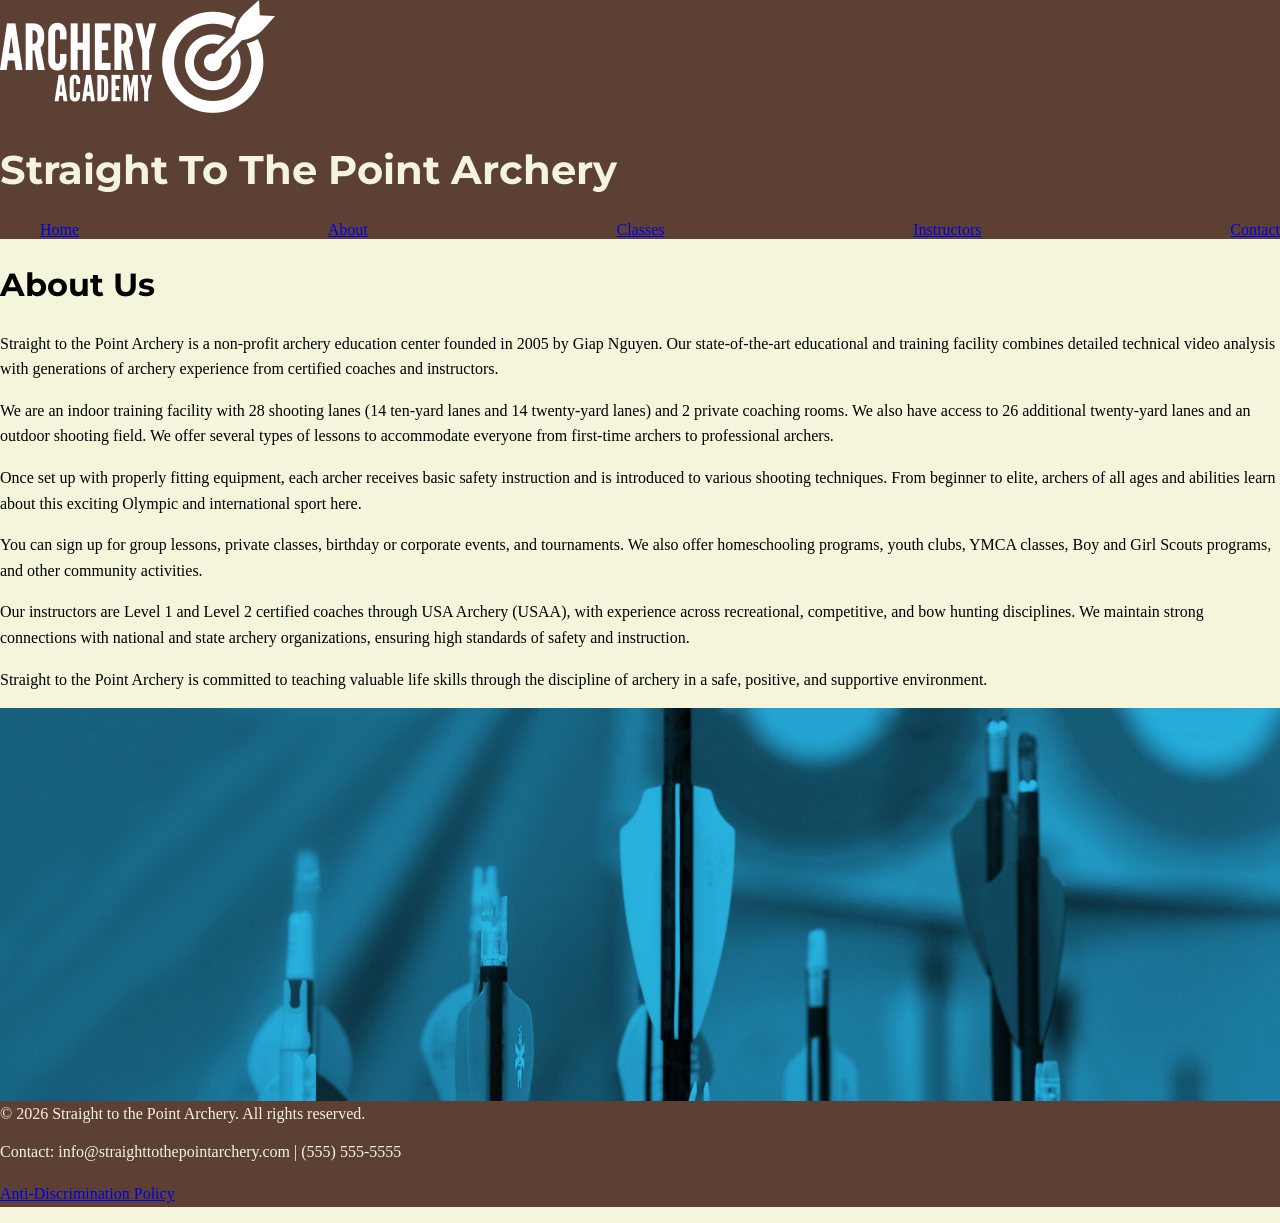
<file: About.html>
<!DOCTYPE html>
<html lang="en">
<head>
    <meta charset="UTF-8">
    <meta name="viewport" content="width=device-width, initial-scale=1.0">
    <title>About | Straight to the Point Archery</title>

    <link rel="stylesheet" href="css/styles.css">


    <link href="https://fonts.googleapis.com/css?family=Montserrat:400,700&display=swap" rel="stylesheet">

<link href="https://fonts.googleapis.com/css?family=Open+Sans:400,700&display=swap" rel="stylesheet">

<link rel="stylesheet" href="https://cdnjs.cloudflare.com/ajax/libs/font-awesome/5.15.3/css/all.min.css">

<a href="#main-content" class="skip-link">Skip to main content</a>

</head>
<body>
    <header>
    <img src="Images/archeryAcademy-logo-white.png" alt="Straight to the Point Archery logo">

    <h1>Straight To The Point Archery</h1>

    <nav>
        <ul>
            <li><a href="index.html">Home</a></li>
            <li><a href="about.html">About</a></li>
            <li><a href="classes.html">Classes</a></li>
            <li><a href="instructors.html">Instructors</a></li>
            <li><a href="contact.html">Contact</a></li>
        </ul>
    </nav>
</header>

    <main class="main content">

    <section>

    <h2>About Us</h2>

    <p>
        Straight to the Point Archery is a non-profit archery education center founded in 2005 by Giap Nguyen.
        Our state-of-the-art educational and training facility combines detailed technical video analysis with
        generations of archery experience from certified coaches and instructors.
    </p>

    <p>
        We are an indoor training facility with 28 shooting lanes (14 ten-yard lanes and 14 twenty-yard lanes)
        and 2 private coaching rooms. We also have access to 26 additional twenty-yard lanes and an outdoor
        shooting field. We offer several types of lessons to accommodate everyone from first-time archers
        to professional archers.
    </p>

    <p>
        Once set up with properly fitting equipment, each archer receives basic safety instruction and is
        introduced to various shooting techniques. From beginner to elite, archers of all ages and abilities
        learn about this exciting Olympic and international sport here.
    </p>

    <p>
        You can sign up for group lessons, private classes, birthday or corporate events, and tournaments.
        We also offer homeschooling programs, youth clubs, YMCA classes, Boy and Girl Scouts programs,
        and other community activities.
    </p>

    <p>
        Our instructors are Level 1 and Level 2 certified coaches through USA Archery (USAA), with experience
        across recreational, competitive, and bow hunting disciplines. We maintain strong connections with
        national and state archery organizations, ensuring high standards of safety and instruction.
    </p>

    <p>
        Straight to the Point Archery is committed to teaching valuable life skills through the discipline of archery
        in a safe, positive, and supportive environment.
    </p>

</section>


        

    </main>


<footer>
    <img src="Images/footerImage.jpg" alt="Arrows sticking in the ground"
    <p>&copy; 2026 Straight to the Point Archery. All rights reserved.</p>

    <p>
        Contact: info@straighttothepointarchery.com | (555) 555-5555
    </p>

    <p>
    <a href="anti-discrimination.html">Anti-Discrimination Policy</a>
</p>
</footer>

</body>
</html>
</file>
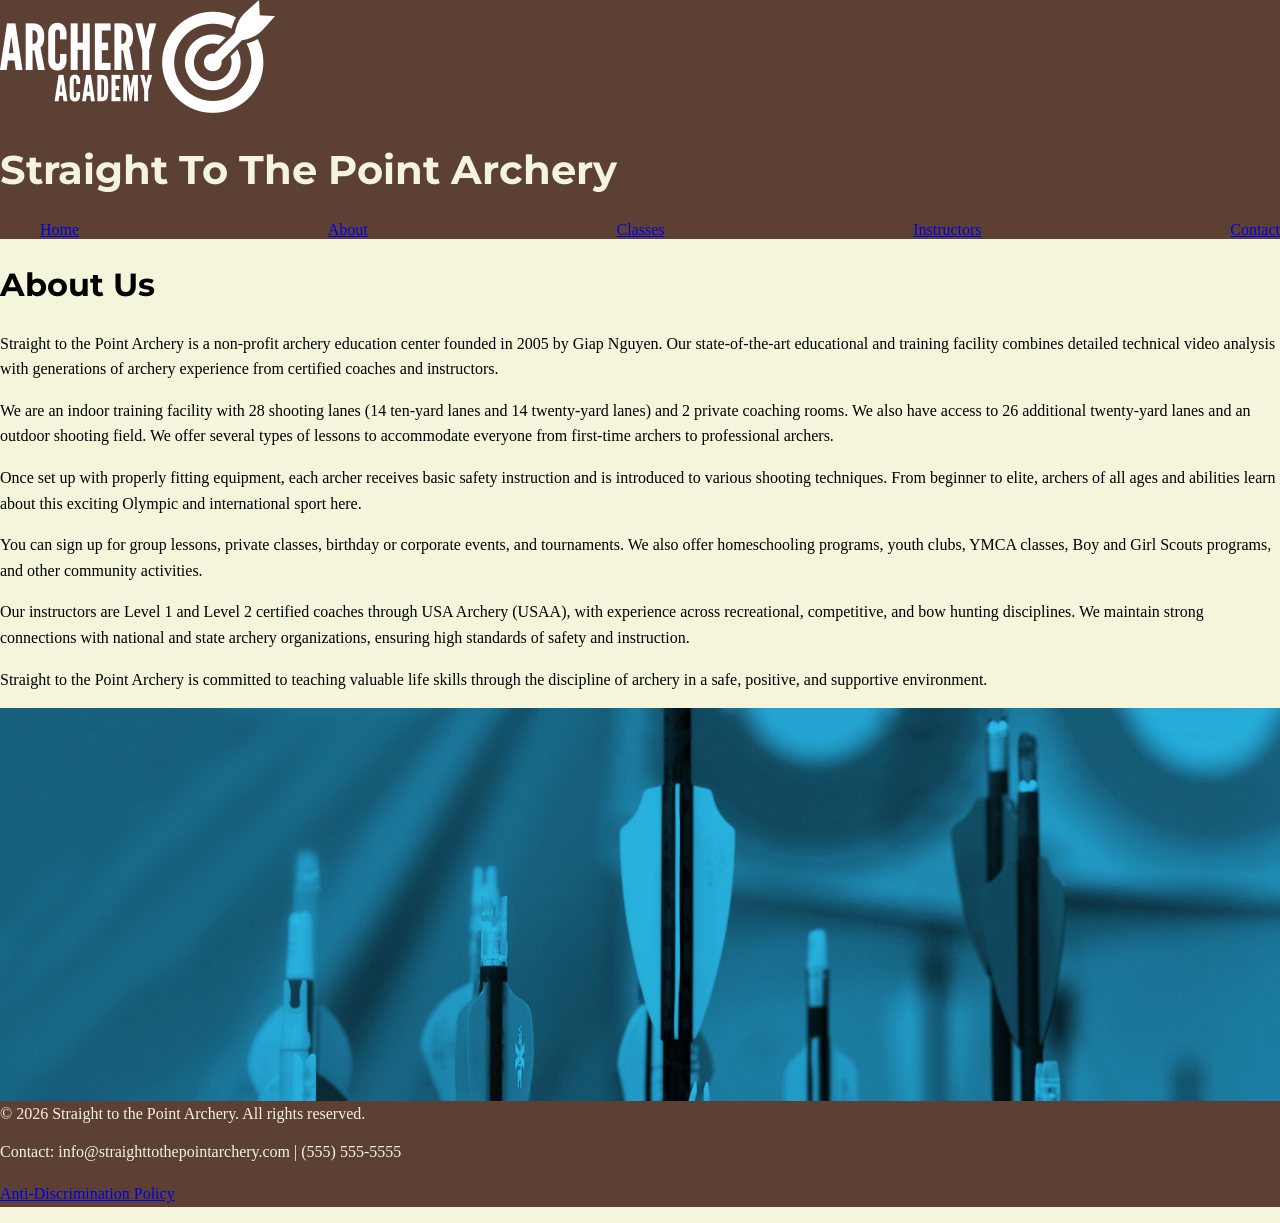
<file: about.html>
<!DOCTYPE html>
<html lang="en">
<head>
    <meta charset="UTF-8">
    <meta name="viewport" content="width=device-width, initial-scale=1.0">
    <title>About | Straight to the Point Archery</title>

    <link rel="stylesheet" href="css/styles.css">


    <link href="https://fonts.googleapis.com/css?family=Montserrat:400,700&display=swap" rel="stylesheet">

<link href="https://fonts.googleapis.com/css?family=Open+Sans:400,700&display=swap" rel="stylesheet">

<link rel="stylesheet" href="https://cdnjs.cloudflare.com/ajax/libs/font-awesome/5.15.3/css/all.min.css">

<a href="#main-content" class="skip-link">Skip to main content</a>

</head>
<body>
    <header>
    <img src="Images/archeryAcademy-logo-white.png" alt="Straight to the Point Archery logo">

    <h1>Straight To The Point Archery</h1>

    <nav>
        <ul>
            <li><a href="index.html">Home</a></li>
            <li><a href="about.html">About</a></li>
            <li><a href="classes.html">Classes</a></li>
            <li><a href="instructors.html">Instructors</a></li>
            <li><a href="contact.html">Contact</a></li>
        </ul>
    </nav>
</header>

    <main class="main content">

    <section>

    <h2>About Us</h2>

    <p>
        Straight to the Point Archery is a non-profit archery education center founded in 2005 by Giap Nguyen.
        Our state-of-the-art educational and training facility combines detailed technical video analysis with
        generations of archery experience from certified coaches and instructors.
    </p>

    <p>
        We are an indoor training facility with 28 shooting lanes (14 ten-yard lanes and 14 twenty-yard lanes)
        and 2 private coaching rooms. We also have access to 26 additional twenty-yard lanes and an outdoor
        shooting field. We offer several types of lessons to accommodate everyone from first-time archers
        to professional archers.
    </p>

    <p>
        Once set up with properly fitting equipment, each archer receives basic safety instruction and is
        introduced to various shooting techniques. From beginner to elite, archers of all ages and abilities
        learn about this exciting Olympic and international sport here.
    </p>

    <p>
        You can sign up for group lessons, private classes, birthday or corporate events, and tournaments.
        We also offer homeschooling programs, youth clubs, YMCA classes, Boy and Girl Scouts programs,
        and other community activities.
    </p>

    <p>
        Our instructors are Level 1 and Level 2 certified coaches through USA Archery (USAA), with experience
        across recreational, competitive, and bow hunting disciplines. We maintain strong connections with
        national and state archery organizations, ensuring high standards of safety and instruction.
    </p>

    <p>
        Straight to the Point Archery is committed to teaching valuable life skills through the discipline of archery
        in a safe, positive, and supportive environment.
    </p>

</section>


        

    </main>


<footer>
    <img src="Images/footerImage.jpg" alt="Arrows sticking in the ground"
    <p>&copy; 2026 Straight to the Point Archery. All rights reserved.</p>

    <p>
        Contact: info@straighttothepointarchery.com | (555) 555-5555
    </p>

    <p>
    <a href="anti-discrimination.html">Anti-Discrimination Policy</a>
</p>
</footer>

</body>
</html>
</file>
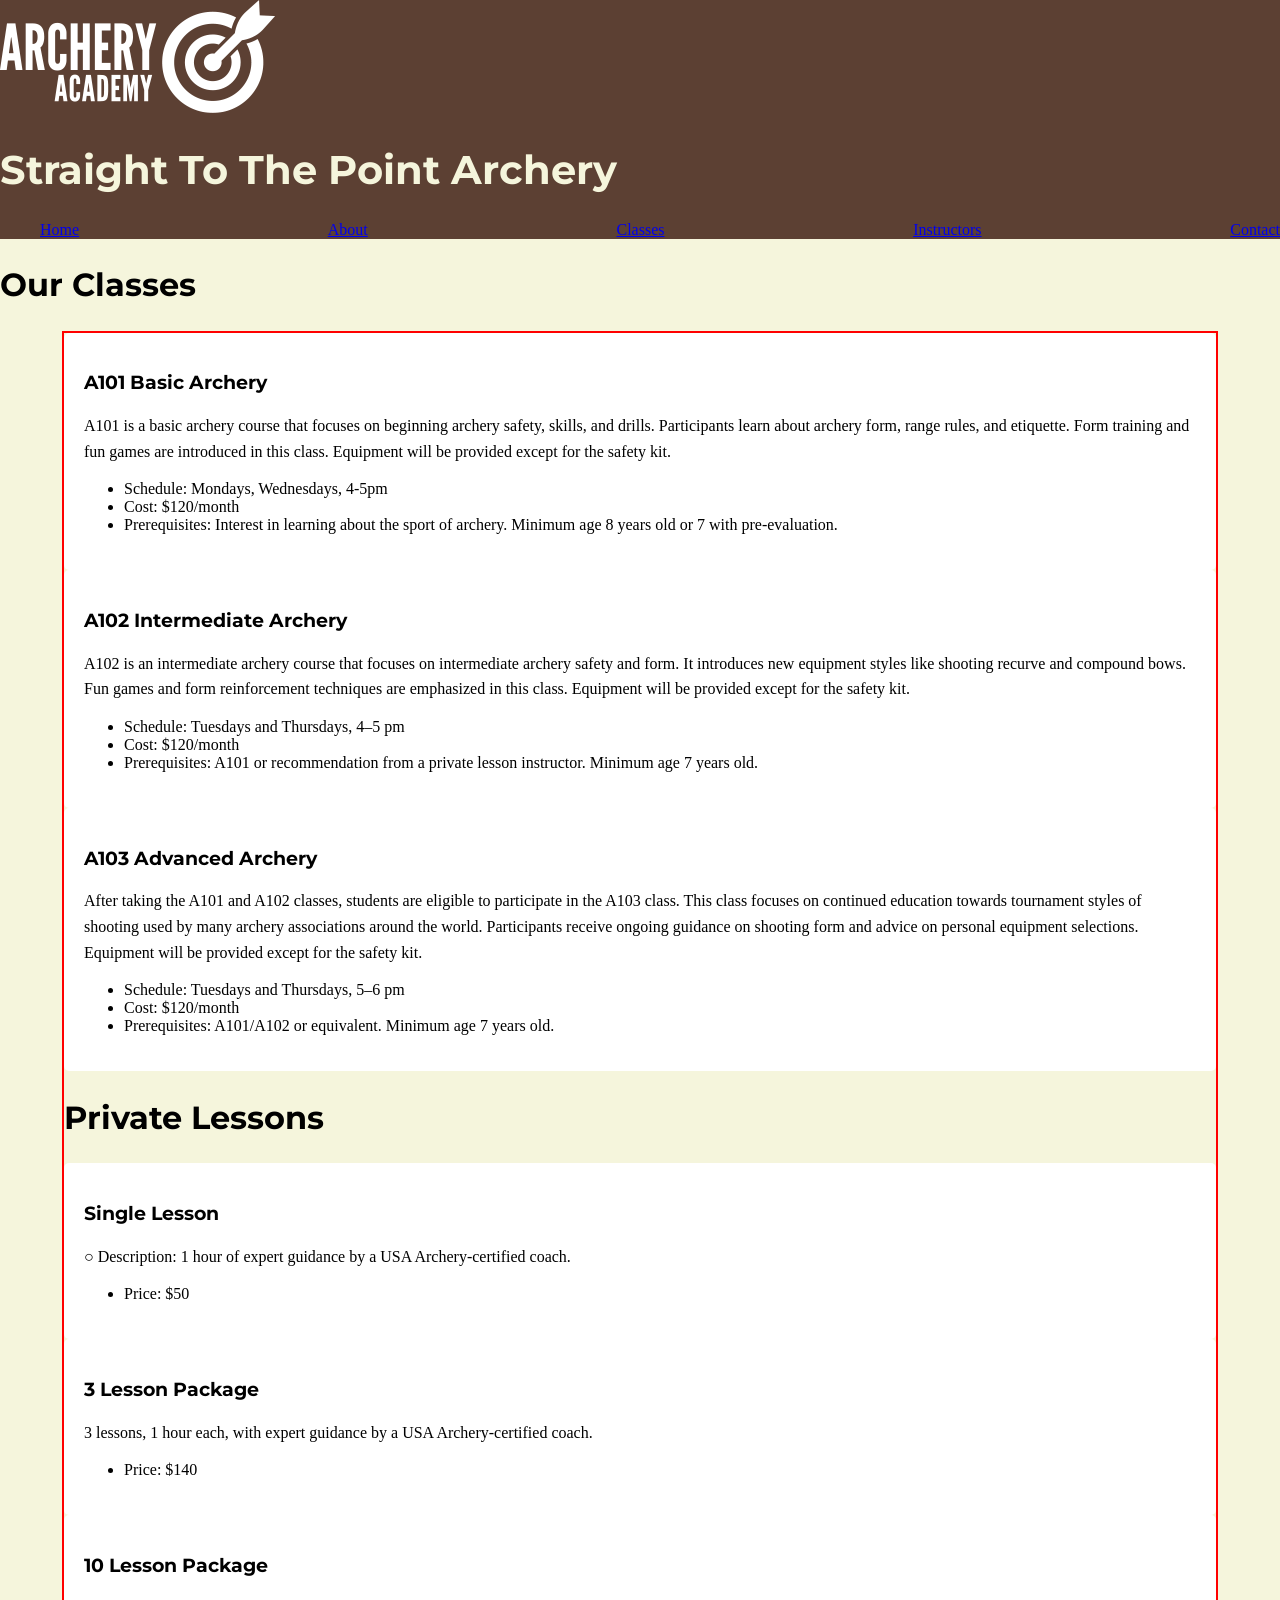
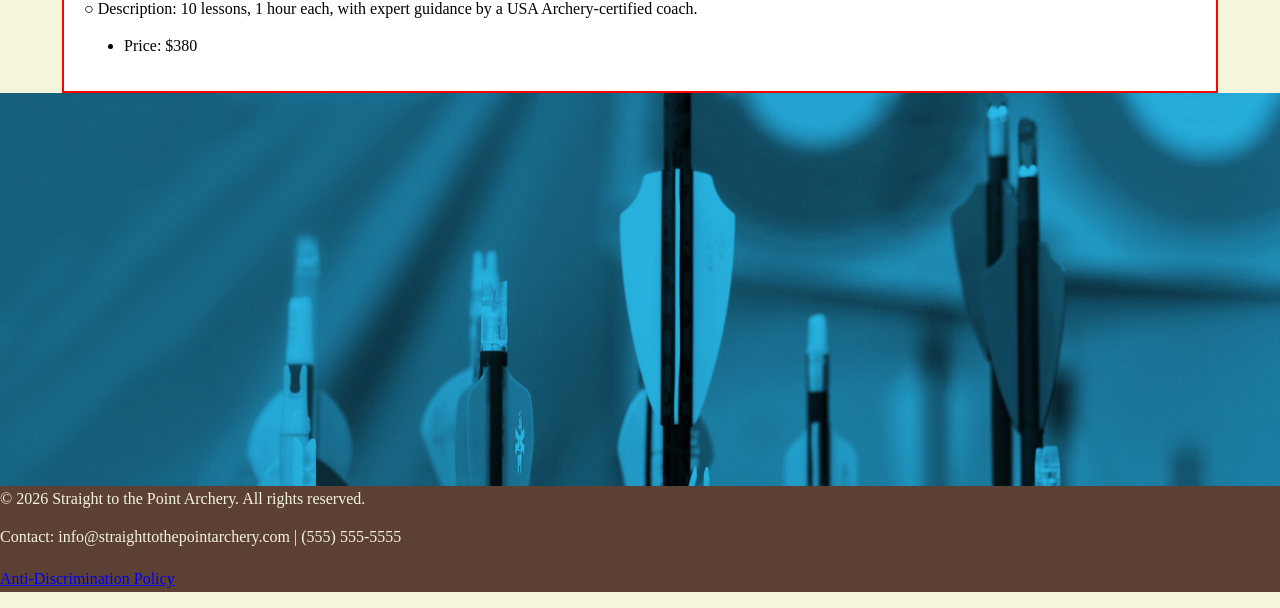
<file: Classes.html>
<!DOCTYPE html>
<html lang="en">
<head>
    <meta charset="UTF-8">
    <meta name="viewport" content="width=device-width, initial-scale=1.0">
    <title>Classes | Straight to the Point Archery</title>

    <link rel="stylesheet" href="css/styles.css">

    <link href="https://fonts.googleapis.com/css?family=Montserrat:400,700&display=swap" rel="stylesheet">

<link href="https://fonts.googleapis.com/css?family=Open+Sans:400,700&display=swap" rel="stylesheet">


<link rel="stylesheet" href="https://cdnjs.cloudflare.com/ajax/libs/font-awesome/5.15.3/css/all.min.css">

<a href="#main-content" class="skip-link">Skip to main content</a>

</head>
<body>
<header>
    <img src="Images/archeryAcademy-logo-white.png" alt="Straight to the Point Archery logo">

    <h1>Straight To The Point Archery</h1>

    <nav>
        <ul>
            <li><a href="index.html">Home</a></li>
            <li><a href="about.html">About</a></li>
            <li><a href="classes.html">Classes</a></li>
            <li><a href="instructors.html">Instructors</a></li>
            <li><a href="contact.html">Contact</a></li>
        </ul>
    </nav>
</header>


        <h2>Our Classes</h2>

        <main class="main-content">
        <section class="classes-layout">

        <article class="card">
            <h3>A101 Basic Archery</h3>
            <p>A101 is a basic archery course that focuses on beginning archery safety, skills, and drills. Participants learn about archery form, range rules, and etiquette. Form training and fun games are introduced in this class. Equipment will be provided except for the safety kit.</p>
            <ul>
                <li>Schedule: Mondays, Wednesdays, 4-5pm</li>
                <li>Cost: $120/month</li>
                <li>Prerequisites: Interest in learning about the sport of archery. Minimum age 8 years old or 7 with pre-evaluation.</li>
            </ul>
        </article>

        <article class="card">
            <h3>A102 Intermediate Archery</h3>
            <p>A102 is an intermediate archery course that focuses on intermediate archery safety and form. It introduces new equipment styles like shooting recurve and compound bows. Fun games and form reinforcement techniques are emphasized in this class. Equipment will be provided except for the safety kit.</p>
            <ul>
                <li>Schedule: Tuesdays and Thursdays, 4–5 pm</li>
                <li>Cost: $120/month</li>
                <li>Prerequisites: A101 or recommendation from a private lesson instructor. Minimum age 7 years old.</li>
            </ul>
        </article>

        <article class="card">
            <h3>A103 Advanced Archery</h3>
            <p>After taking the A101 and A102 classes, students are eligible to participate in the A103 class. This class focuses on continued education towards tournament styles of shooting used by many archery associations around the world. Participants receive ongoing guidance on shooting form and advice on personal equipment selections. Equipment will be provided except for the safety kit.</p>
            <ul>
                <li>Schedule: Tuesdays and Thursdays, 5–6 pm</li>
                <li>Cost: $120/month</li>
                <li>Prerequisites: A101/A102 or equivalent. Minimum age 7 years old.</li>
            </ul>
        </article>

    </section>

    <section>
        <h2>Private Lessons</h2>
            <article class="card"> 
               <h3>Single Lesson</h3>
               <p>○ Description: 1 hour of expert guidance by a USA Archery-certified coach.</p>
                <ul>
                    <li>Price: $50</li>
                </ul>
            </article>

            <article class="card"> 
               <h3>3 Lesson Package</h3>
               <p>3 lessons, 1 hour each, with expert guidance by a USA Archery-certified coach.</p>
                <ul>
                    <li>Price: $140</li>
                </ul>
            </article>


            <article class="card"> 
               <h3>10 Lesson Package</h3>
               <p>○ Description: 10 lessons, 1 hour each, with expert guidance by a USA Archery-certified coach.</p>
                <ul>
                    <li>Price: $380</li>
                </ul>
            </article>


            
        </section>


    </main>

<footer>
    <img src="Images/footerImage.jpg" alt="Arrows sticking in the ground"
    <p>&copy; 2026 Straight to the Point Archery. All rights reserved.</p>

    <p>
        Contact: info@straighttothepointarchery.com | (555) 555-5555
    </p>

    <p>
    <a href="anti-discrimination.html">Anti-Discrimination Policy</a>
</p>
</footer>


</body>
</html>
</file>
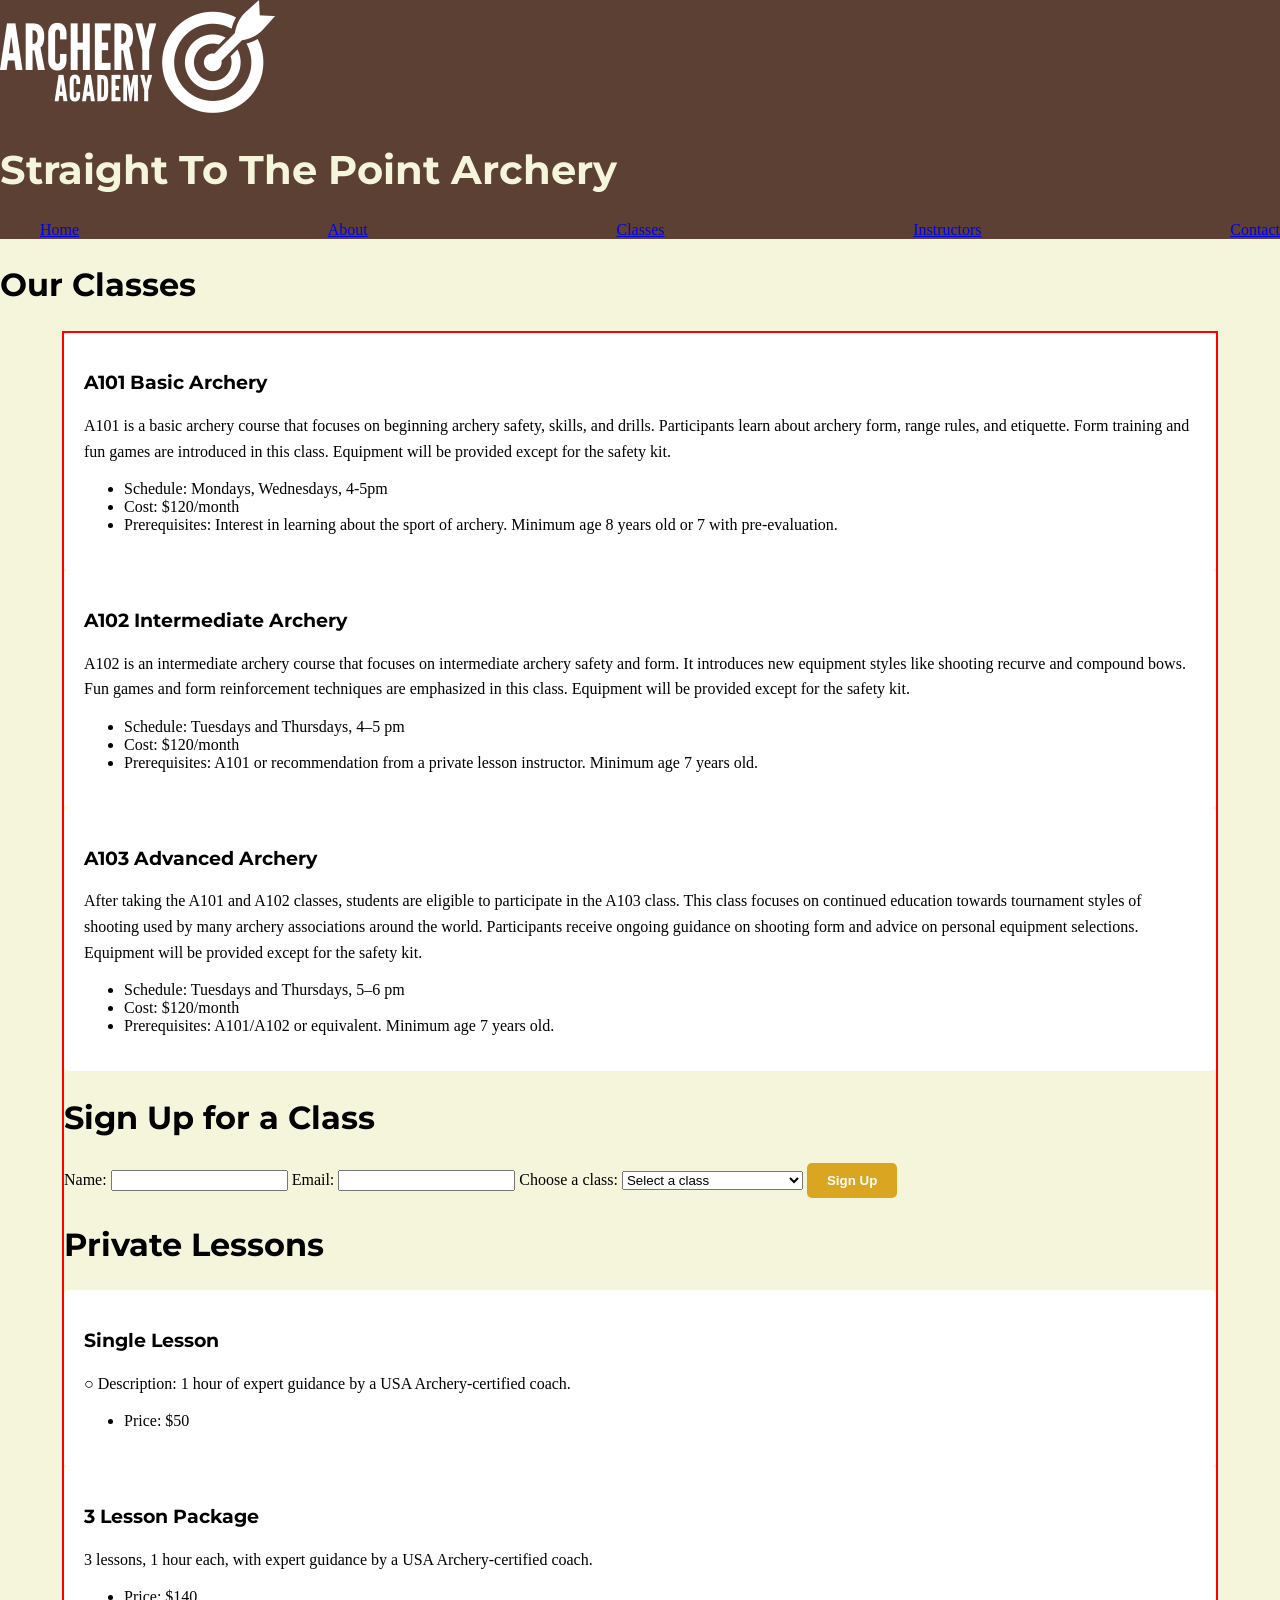
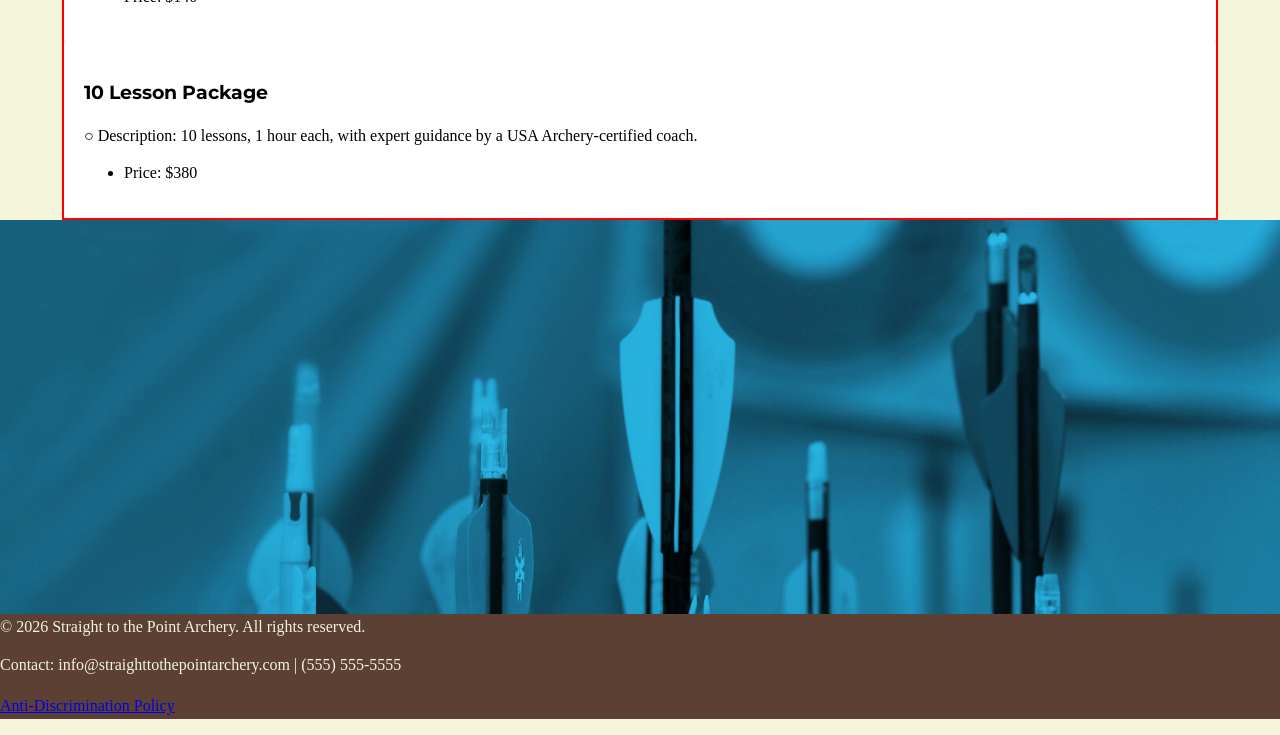
<file: classes.html>
<!DOCTYPE html>
<html lang="en">
<head>
    <meta charset="UTF-8">
    <meta name="viewport" content="width=device-width, initial-scale=1.0">
    <title>Classes | Straight to the Point Archery</title>

    <link rel="stylesheet" href="css/styles.css">

    <link href="https://fonts.googleapis.com/css?family=Montserrat:400,700&display=swap" rel="stylesheet">

<link href="https://fonts.googleapis.com/css?family=Open+Sans:400,700&display=swap" rel="stylesheet">


<link rel="stylesheet" href="https://cdnjs.cloudflare.com/ajax/libs/font-awesome/5.15.3/css/all.min.css">

<a href="#main-content" class="skip-link">Skip to main content</a>

</head>
<body>
<header>
    <img src="Images/archeryAcademy-logo-white.png" alt="Straight to the Point Archery logo">

    <h1>Straight To The Point Archery</h1>

    <nav>
        <ul>
            <li><a href="index.html">Home</a></li>
            <li><a href="about.html">About</a></li>
            <li><a href="classes.html">Classes</a></li>
            <li><a href="instructors.html">Instructors</a></li>
            <li><a href="contact.html">Contact</a></li>
        </ul>
    </nav>
</header>


        <h2>Our Classes</h2>

        <main class="main-content">
        <section class="classes-layout">

        <article class="card">
            <h3>A101 Basic Archery</h3>
            <p>A101 is a basic archery course that focuses on beginning archery safety, skills, and drills. Participants learn about archery form, range rules, and etiquette. Form training and fun games are introduced in this class. Equipment will be provided except for the safety kit.</p>
            <ul>
                <li>Schedule: Mondays, Wednesdays, 4-5pm</li>
                <li>Cost: $120/month</li>
                <li>Prerequisites: Interest in learning about the sport of archery. Minimum age 8 years old or 7 with pre-evaluation.</li>
            </ul>
        </article>

        <article class="card">
            <h3>A102 Intermediate Archery</h3>
            <p>A102 is an intermediate archery course that focuses on intermediate archery safety and form. It introduces new equipment styles like shooting recurve and compound bows. Fun games and form reinforcement techniques are emphasized in this class. Equipment will be provided except for the safety kit.</p>
            <ul>
                <li>Schedule: Tuesdays and Thursdays, 4–5 pm</li>
                <li>Cost: $120/month</li>
                <li>Prerequisites: A101 or recommendation from a private lesson instructor. Minimum age 7 years old.</li>
            </ul>
        </article>

        <article class="card">
            <h3>A103 Advanced Archery</h3>
            <p>After taking the A101 and A102 classes, students are eligible to participate in the A103 class. This class focuses on continued education towards tournament styles of shooting used by many archery associations around the world. Participants receive ongoing guidance on shooting form and advice on personal equipment selections. Equipment will be provided except for the safety kit.</p>
            <ul>
                <li>Schedule: Tuesdays and Thursdays, 5–6 pm</li>
                <li>Cost: $120/month</li>
                <li>Prerequisites: A101/A102 or equivalent. Minimum age 7 years old.</li>
            </ul>
        </article>

    </section>



<section>
    <h2>Sign Up for a Class</h2>

    <form id="class-signup-form">
        <label for="student-name">Name:</label>
        <input type="text" id="student-name" name="student-name" required>

        <label for="student-email">Email:</label>
        <input type="email" id="student-email" name="student-email" required>

        <label for="class-selection">Choose a class:</label>
        <select id="class-selection" name="class-selection" required>
            <option value="">Select a class</option>
            <option value="A101">A101 Basic Archery</option>
            <option value="A102">A102 Intermediate Archery</option>
            <option value="A103">A103 Advanced Archery</option>
        </select>

        <button type="submit">Sign Up</button>
    </form>
</section>




    <section>
        <h2>Private Lessons</h2>
            <article class="card"> 
               <h3>Single Lesson</h3>
               <p>○ Description: 1 hour of expert guidance by a USA Archery-certified coach.</p>
                <ul>
                    <li>Price: $50</li>
                </ul>
            </article>

            <article class="card"> 
               <h3>3 Lesson Package</h3>
               <p>3 lessons, 1 hour each, with expert guidance by a USA Archery-certified coach.</p>
                <ul>
                    <li>Price: $140</li>
                </ul>
            </article>


            <article class="card"> 
               <h3>10 Lesson Package</h3>
               <p>○ Description: 10 lessons, 1 hour each, with expert guidance by a USA Archery-certified coach.</p>
                <ul>
                    <li>Price: $380</li>
                </ul>
            </article>


            
        </section>


    </main>

<footer>
    <img src="Images/footerImage.jpg" alt="Arrows sticking in the ground"
    <p>&copy; 2026 Straight to the Point Archery. All rights reserved.</p>

    <p>
        Contact: info@straighttothepointarchery.com | (555) 555-5555
    </p>

    <p>
    <a href="anti-discrimination.html">Anti-Discrimination Policy</a>
</p>
</footer>


<script src="JS/script.js"></script>

</body>
</html>
</file>
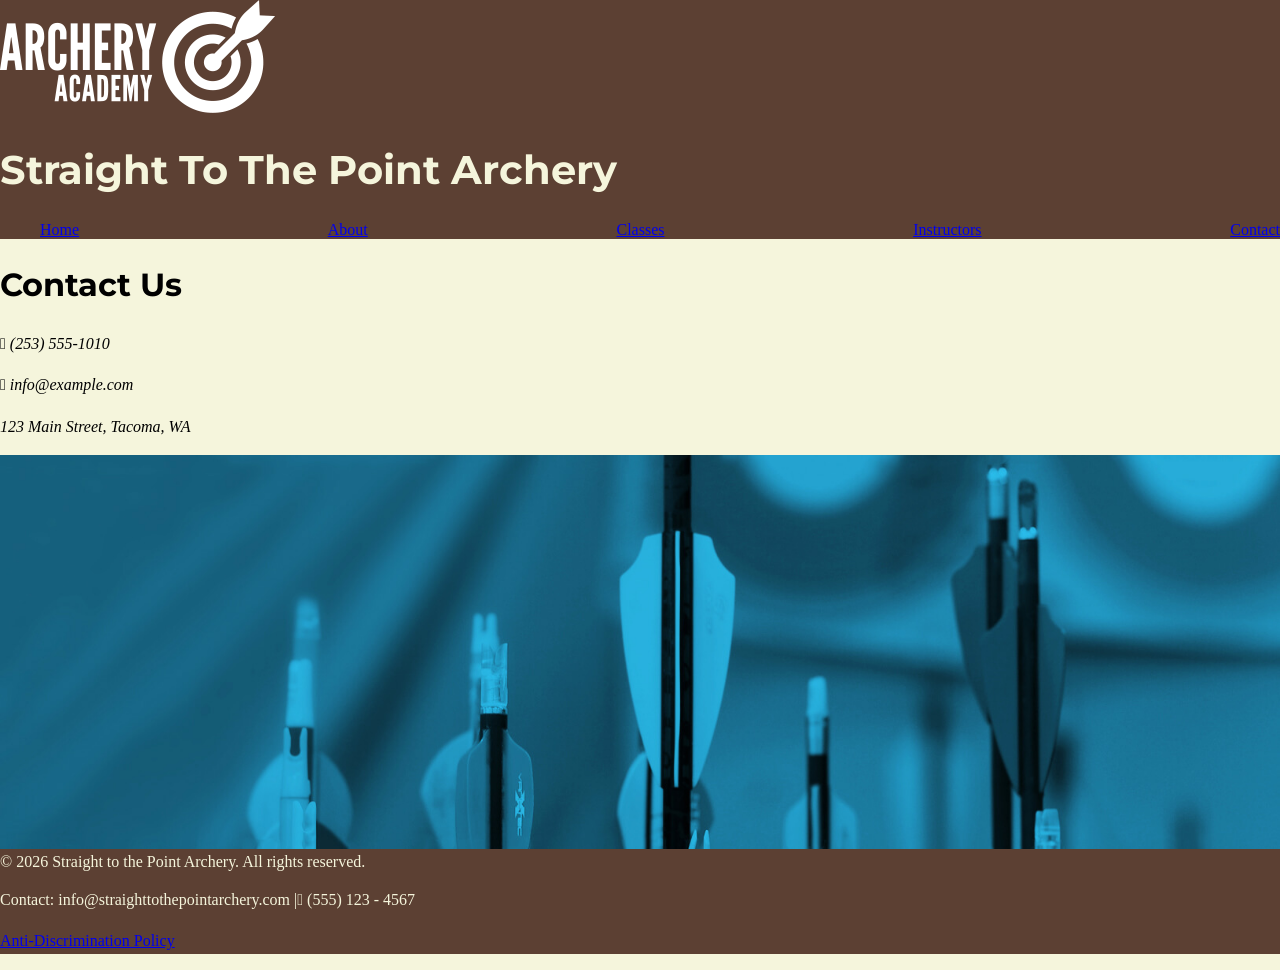
<file: Contact.html>
<!DOCTYPE html>
<html lang="en">
<head>
    <meta charset="UTF-8">
    <meta name="viewport" content="width=device-width, initial-scale=1.0">
    <title>Straight to the Point Archery</title>

    <link rel="stylesheet" href="css/styles.css">

    <link href="https://fonts.googleapis.com/css?family=Montserrat:400,700&display=swap" rel="stylesheet">

<link href="https://fonts.googleapis.com/css?family=Open+Sans:400,700&display=swap" rel="stylesheet">

<a href="#main-content" class="skip-link">Skip to main content</a>


<header>
    <img src="Images/archeryAcademy-logo-white.png" alt="Straight to the Point Archery logo">

    <h1>Straight To The Point Archery</h1>

    <nav>
        <ul>
            <li><a href="index.html">Home</a></li>
            <li><a href="about.html">About</a></li>
            <li><a href="classes.html">Classes</a></li>
            <li><a href="instructors.html">Instructors</a></li>
            <li><a href="contact.html">Contact</a></li>
        </ul>
    </nav>
</header>

<link rel="stylesheet" href="https://cdnjs.cloudflare.com/ajax/libs/font-awesome/5.15.3/css/all.min.css">



</head>
<body>
    <section>

    <h2>Contact Us</h2>

    <address>
    <p><i class="fa-solid fa-phone"></i> (253) 555-1010</p>
</address>

    <address>
    <p><i class="fa-solid fa-envelope"></i> info@example.com</p>
</address>


    <address>
    <p><i class="fa-solid fa-location-dot"></i> 123 Main Street, Tacoma, WA</p>
    </address>

</section>

    <footer>
        <img src="Images/footerImage.jpg" alt="Arrows sticking in the ground"
    <p>&copy; 2026 Straight to the Point Archery. All rights reserved.</p>

    <p>
        Contact: info@straighttothepointarchery.com |<i class="fa-solid fa-phone"></i> (555) 123 - 4567
    </p>

    <p>
    <a href="anti-discrimination.html">Anti-Discrimination Policy</a>
</p>
</footer>




</body>
</html>
</file>
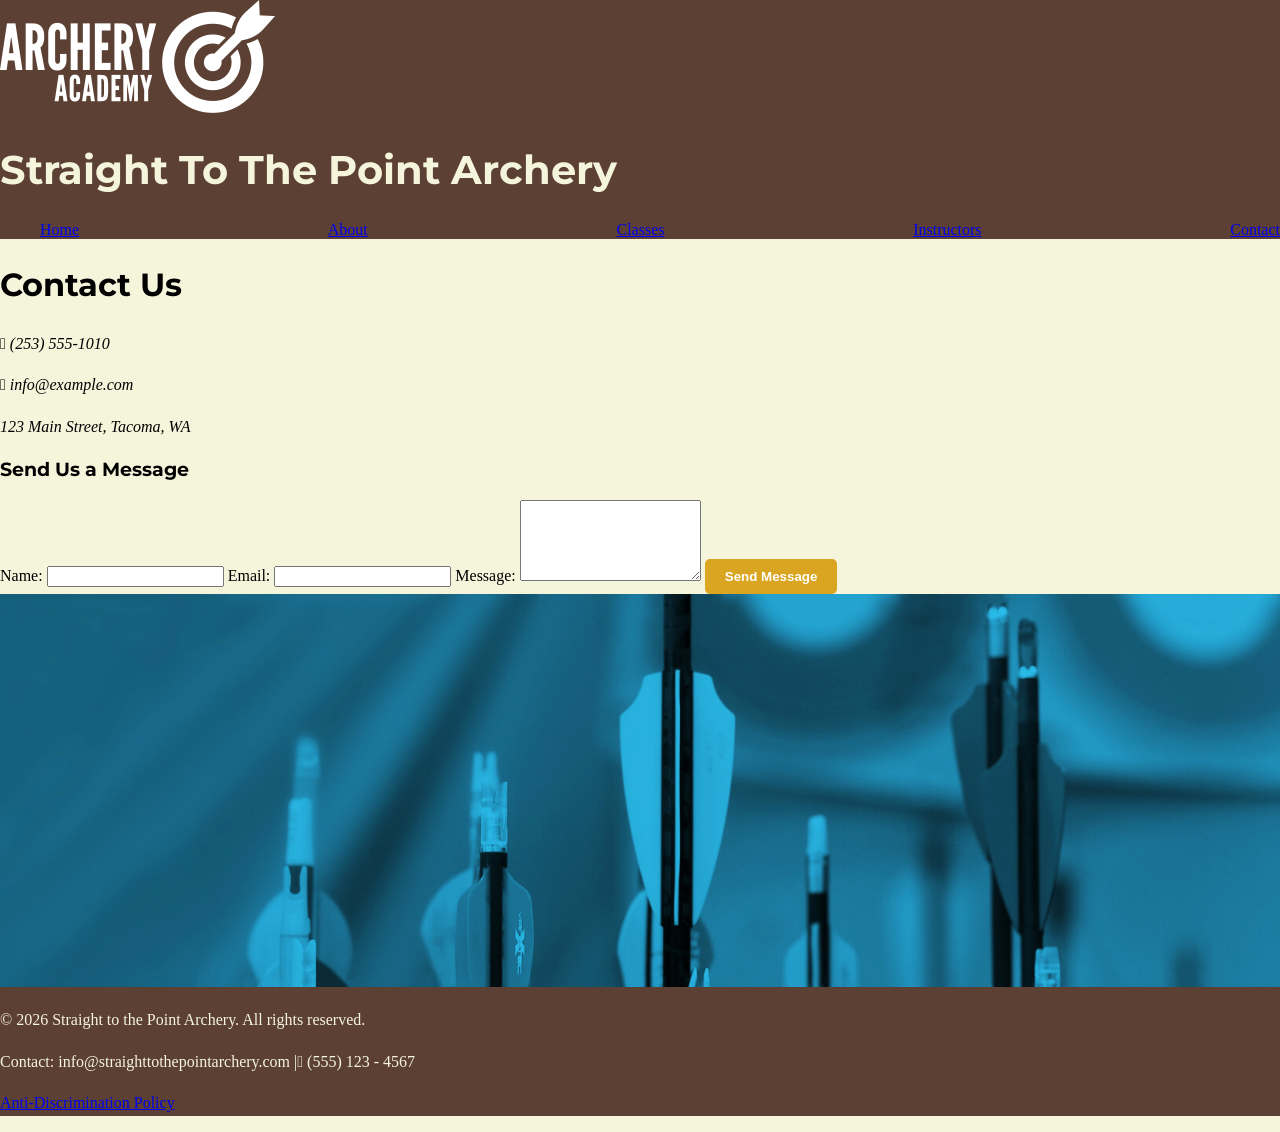
<file: contact.html>
<!DOCTYPE html>
<html lang="en">
<head>
    <meta charset="UTF-8">
    <meta name="viewport" content="width=device-width, initial-scale=1.0">
    <title>Straight to the Point Archery</title>

    <link rel="stylesheet" href="css/styles.css">

    <link href="https://fonts.googleapis.com/css?family=Montserrat:400,700&display=swap" rel="stylesheet">

<link href="https://fonts.googleapis.com/css?family=Open+Sans:400,700&display=swap" rel="stylesheet">

<a href="#main-content" class="skip-link">Skip to main content</a>


<header>
    <img src="Images/archeryAcademy-logo-white.png" alt="Straight to the Point Archery logo">

    <h1>Straight To The Point Archery</h1>

    <nav>
        <ul>
            <li><a href="index.html">Home</a></li>
            <li><a href="about.html">About</a></li>
            <li><a href="classes.html">Classes</a></li>
            <li><a href="instructors.html">Instructors</a></li>
            <li><a href="contact.html">Contact</a></li>
        </ul>
    </nav>
</header>

<link rel="stylesheet" href="https://cdnjs.cloudflare.com/ajax/libs/font-awesome/5.15.3/css/all.min.css">



</head>
<body>
    <section>

    <h2>Contact Us</h2>

    <address>
    <p><i class="fa-solid fa-phone"></i> (253) 555-1010</p>
</address>

    <address>
    <p><i class="fa-solid fa-envelope"></i> info@example.com</p>
</address>


    <address>
    <p><i class="fa-solid fa-location-dot"></i> 123 Main Street, Tacoma, WA</p>
    </address>


<h3>Send Us a Message</h3>

<form id="contact-form">
    <label for="name">Name:</label>
    <input type="text" id="name" name="name" required>

    <label for="email">Email:</label>
    <input type="email" id="email" name="email" required>

    <label for="message">Message:</label>
    <textarea id="message" name="message" rows="5" required></textarea>

    <button type="submit">Send Message</button>
</form>


</section>

    <footer>
        <img src="Images/footerImage.jpg" alt="Arrows sticking in the ground">
    <p>&copy; 2026 Straight to the Point Archery. All rights reserved.</p>

    <p>
        Contact: info@straighttothepointarchery.com |<i class="fa-solid fa-phone"></i> (555) 123 - 4567
    </p>

    <p>
    <a href="anti-discrimination.html">Anti-Discrimination Policy</a>
</p>
</footer>

<script src="JS/script.js"></script>


</body>
</html>
</file>
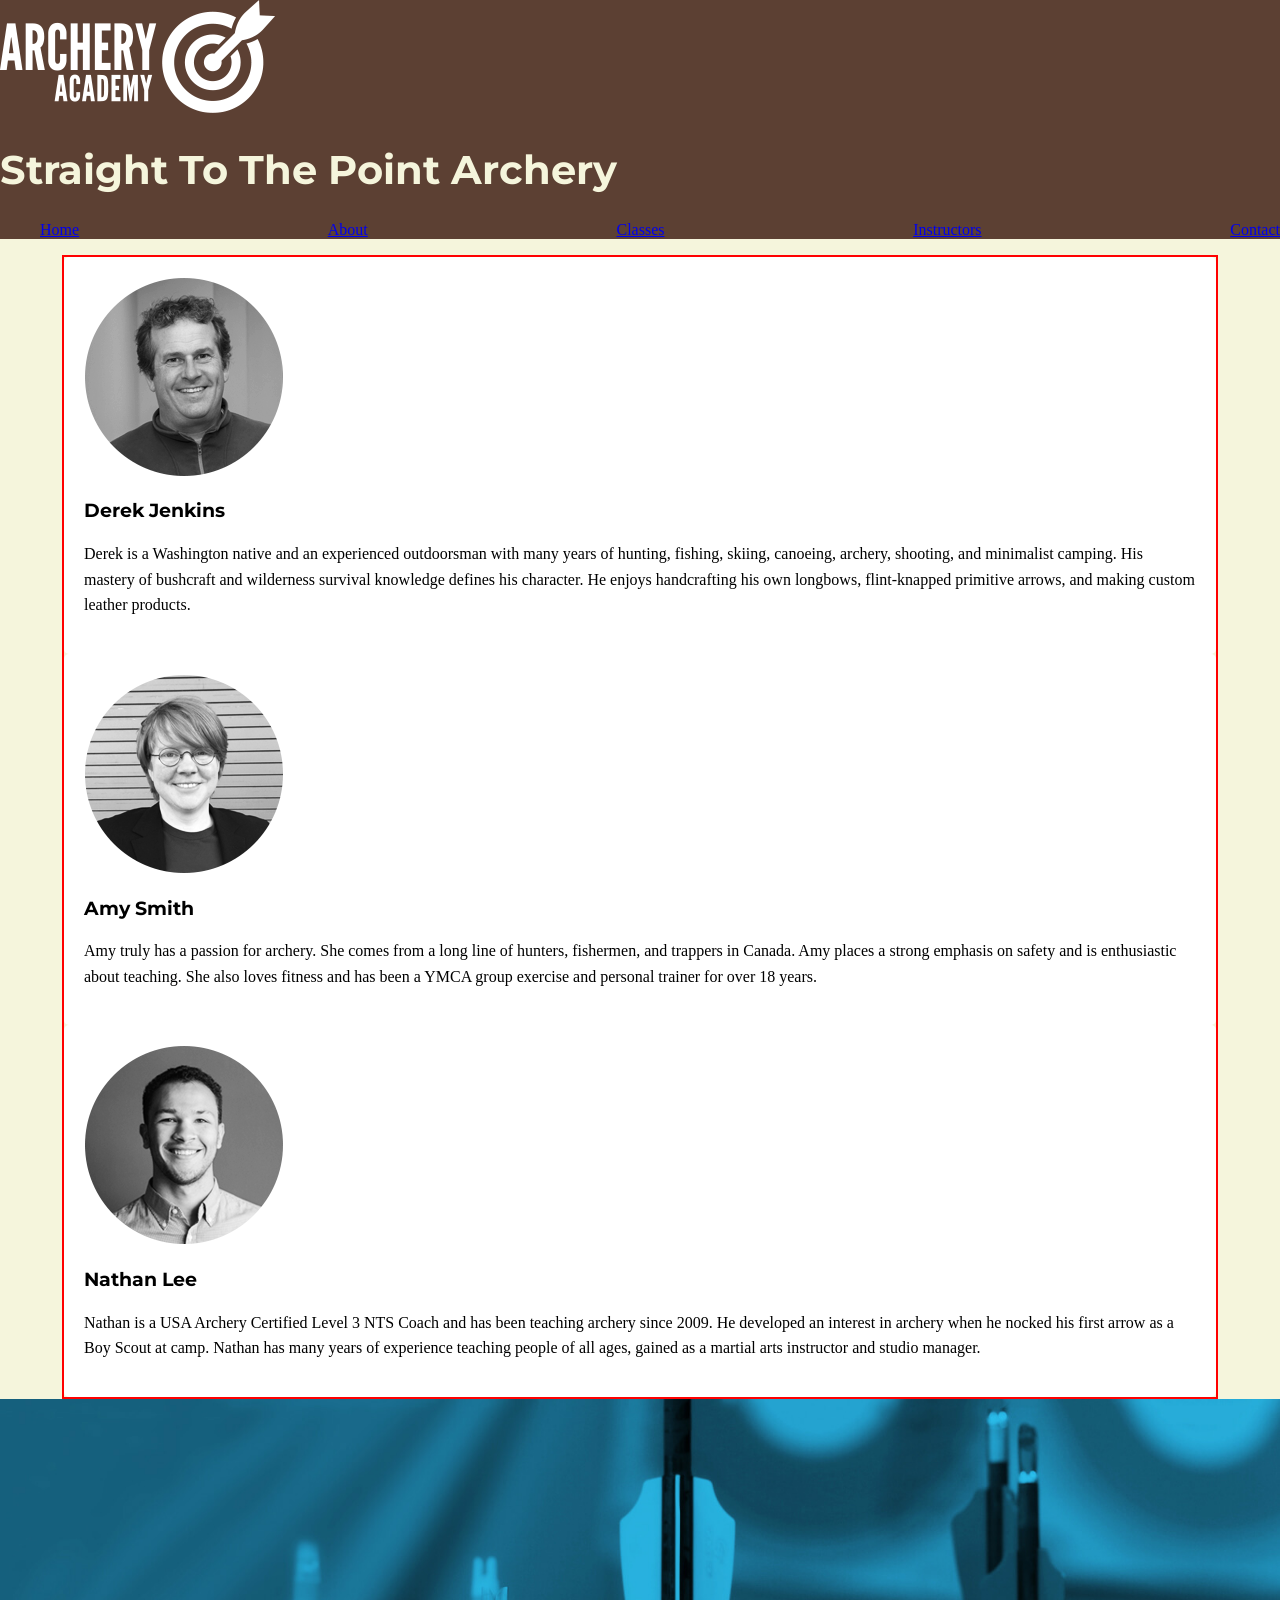
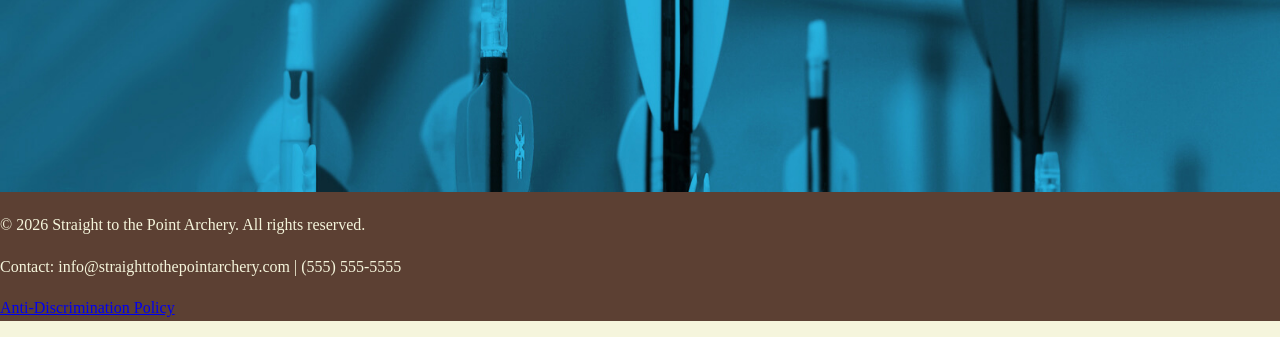
<file: Instructors.html>
<!DOCTYPE html>
<html lang="en">
<head>
    <meta charset="UTF-8">
    <meta name="viewport" content="width=device-width, initial-scale=1.0">
    <title>Instructors | Straight to the Point Archery</title>
    
    <link rel="stylesheet" href="css/styles.css">


    <link href="https://fonts.googleapis.com/css?family=Montserrat:400,700&display=swap" rel="stylesheet">

<link href="https://fonts.googleapis.com/css?family=Open+Sans:400,700&display=swap" rel="stylesheet">

<link rel="stylesheet" href="https://cdnjs.cloudflare.com/ajax/libs/font-awesome/5.15.3/css/all.min.css">

</head>
<body>
    <header>
    <img src="Images/archeryAcademy-logo-white.png" alt="Straight to the Point Archery logo">

    <h1>Straight To The Point Archery</h1>

    <nav>
        <ul>
            <li><a href="index.html">Home</a></li>
            <li><a href="about.html">About</a></li>
            <li><a href="classes.html">Classes</a></li>
            <li><a href="instructors.html">Instructors</a></li>
            <li><a href="contact.html">Contact</a></li>
        </ul>
    </nav>
</header>

<section>

    <main class="main-content">
    
    <article class="card">
        <img src="Images/instructor-bio-image1.png" alt="Instructor photo">
        <h3>Derek Jenkins</h3>
        <p>Derek is a Washington native and an experienced outdoorsman with many years of hunting, fishing, skiing, canoeing, archery, shooting, and minimalist camping. His mastery of bushcraft and wilderness survival knowledge defines his character. He enjoys handcrafting his own longbows, flint-knapped primitive arrows, and making custom leather products.</p>
    </article>

    <article class="card">
        <img src="Images/instructor-bio-image2.png" alt="Instructor photo">
        <h3>Amy Smith</h3>
        <p>Amy truly has a passion for archery. She comes from a long line of hunters, fishermen, and trappers in Canada. Amy places a strong emphasis on safety and is enthusiastic about teaching. She also loves fitness and has been a YMCA group exercise and personal trainer for over 18 years.</p>
    </article>

    <article class="card">
        <img src="Images/instructor-bio-image3.png" alt="Instructor photo">
        <h3>Nathan Lee</h3>
        <p>Nathan is a USA Archery Certified Level 3 NTS Coach and has been teaching archery since 2009. He developed an interest in archery when he nocked his first arrow as a Boy Scout at camp. Nathan has many years of experience teaching people of all ages, gained as a martial arts instructor and studio manager.</p>
    </article>

    </main> 

</section>




<footer>
    <img src="Images/footerImage.jpg" alt="Arrows sticking in the ground">
    <p>&copy; 2026 Straight to the Point Archery. All rights reserved.</p>

    <p>
        Contact: info@straighttothepointarchery.com | (555) 555-5555
    </p>

    <p>
    <a href="anti-discrimination.html">Anti-Discrimination Policy</a>
</p>
</footer>

</body>
</html>
</file>
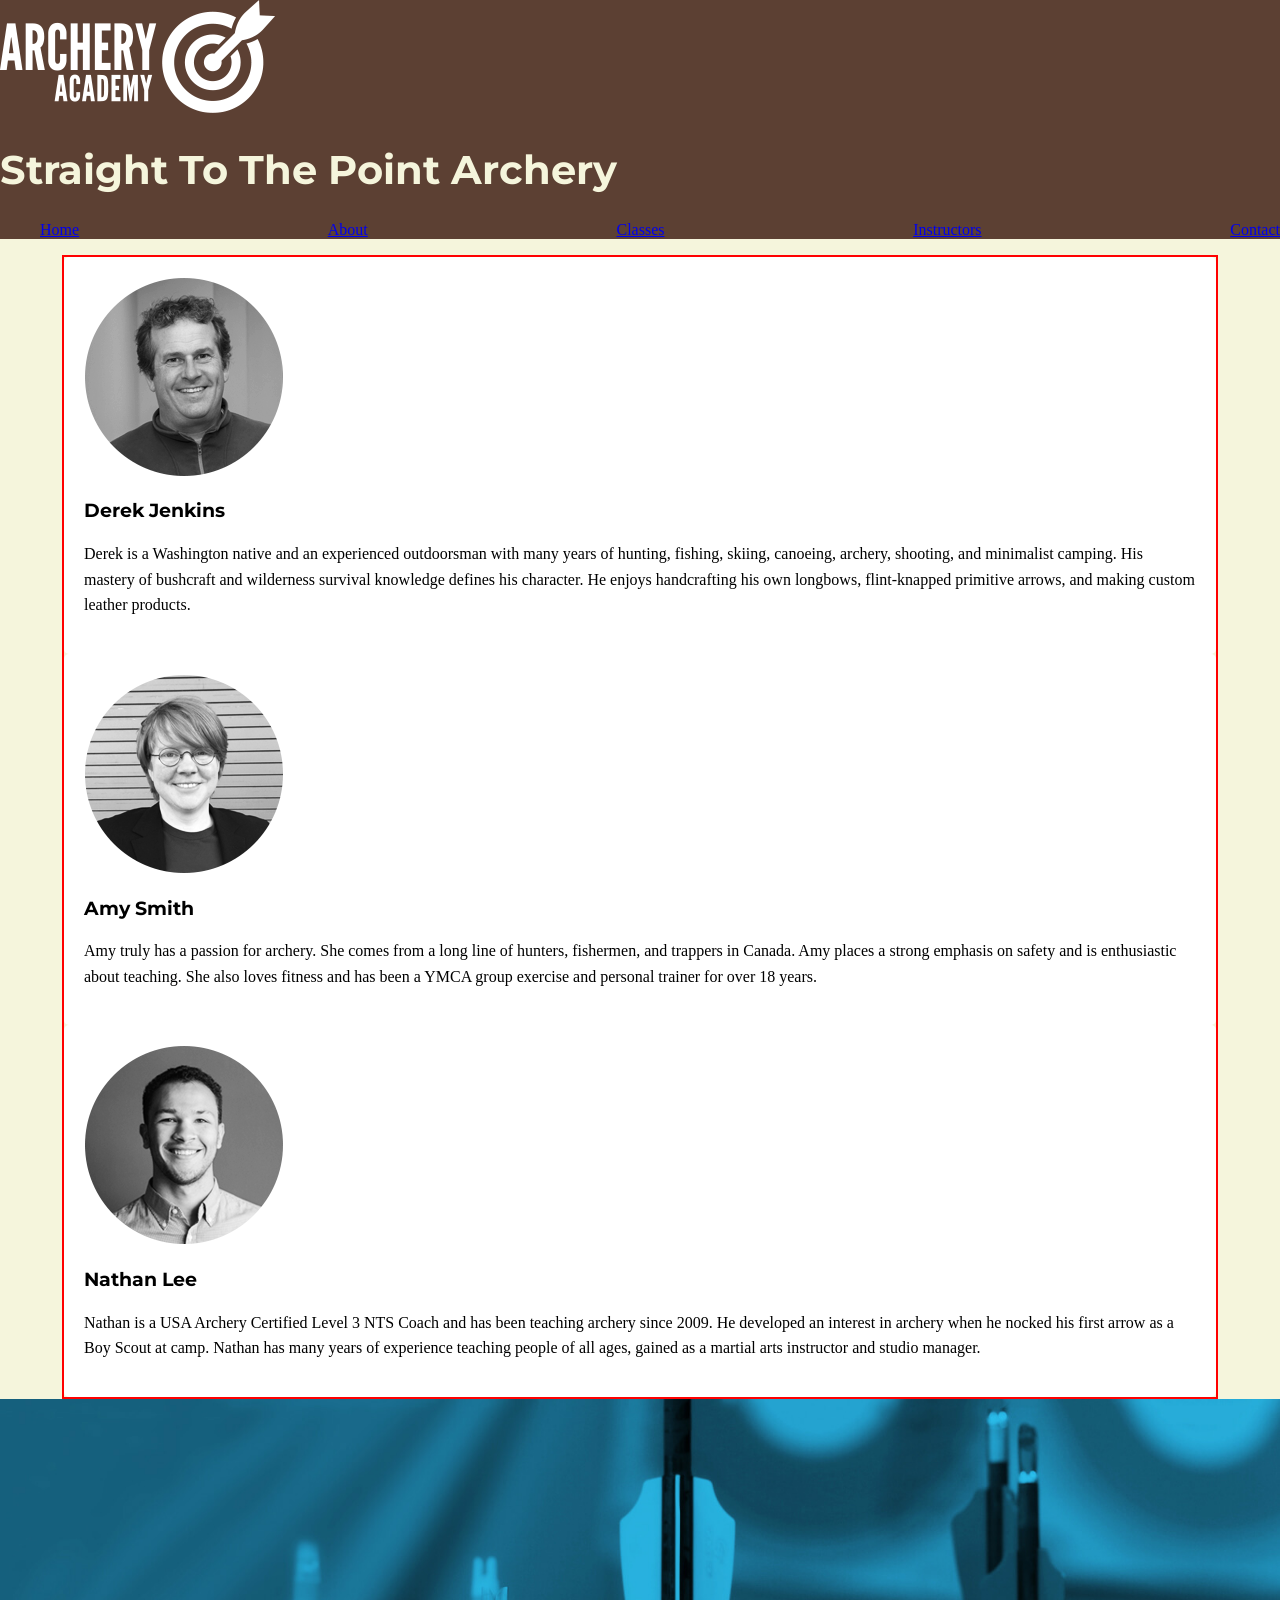
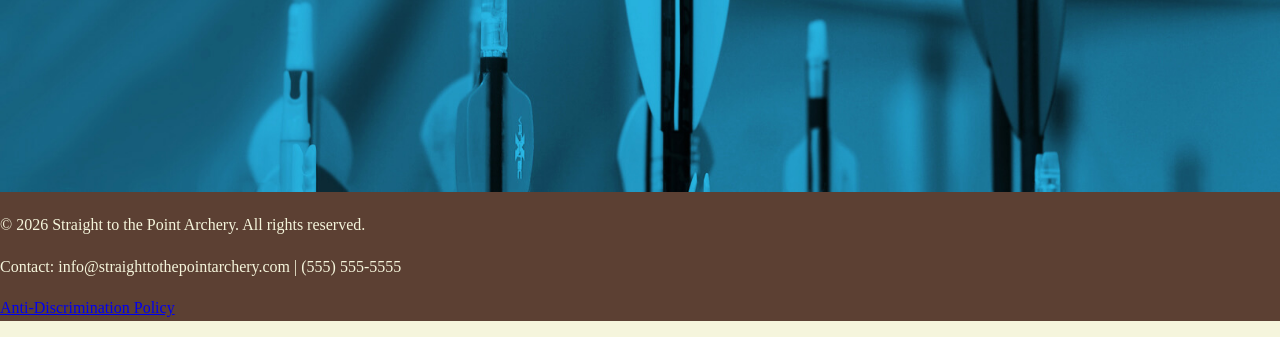
<file: instructors.html>
<!DOCTYPE html>
<html lang="en">
<head>
    <meta charset="UTF-8">
    <meta name="viewport" content="width=device-width, initial-scale=1.0">
    <title>Instructors | Straight to the Point Archery</title>
    
    <link rel="stylesheet" href="css/styles.css">


    <link href="https://fonts.googleapis.com/css?family=Montserrat:400,700&display=swap" rel="stylesheet">

<link href="https://fonts.googleapis.com/css?family=Open+Sans:400,700&display=swap" rel="stylesheet">

<link rel="stylesheet" href="https://cdnjs.cloudflare.com/ajax/libs/font-awesome/5.15.3/css/all.min.css">

</head>
<body>
    <header>
    <img src="Images/archeryAcademy-logo-white.png" alt="Straight to the Point Archery logo">

    <h1>Straight To The Point Archery</h1>

    <nav>
        <ul>
            <li><a href="index.html">Home</a></li>
            <li><a href="about.html">About</a></li>
            <li><a href="classes.html">Classes</a></li>
            <li><a href="instructors.html">Instructors</a></li>
            <li><a href="contact.html">Contact</a></li>
        </ul>
    </nav>
</header>

<section>

    <main class="main-content">
    
    <article class="card">
        <img src="Images/instructor-bio-image1.png" alt="Instructor photo">
        <h3>Derek Jenkins</h3>
        <p>Derek is a Washington native and an experienced outdoorsman with many years of hunting, fishing, skiing, canoeing, archery, shooting, and minimalist camping. His mastery of bushcraft and wilderness survival knowledge defines his character. He enjoys handcrafting his own longbows, flint-knapped primitive arrows, and making custom leather products.</p>
    </article>

    <article class="card">
        <img src="Images/instructor-bio-image2.png" alt="Instructor photo">
        <h3>Amy Smith</h3>
        <p>Amy truly has a passion for archery. She comes from a long line of hunters, fishermen, and trappers in Canada. Amy places a strong emphasis on safety and is enthusiastic about teaching. She also loves fitness and has been a YMCA group exercise and personal trainer for over 18 years.</p>
    </article>

    <article class="card">
        <img src="Images/instructor-bio-image3.png" alt="Instructor photo">
        <h3>Nathan Lee</h3>
        <p>Nathan is a USA Archery Certified Level 3 NTS Coach and has been teaching archery since 2009. He developed an interest in archery when he nocked his first arrow as a Boy Scout at camp. Nathan has many years of experience teaching people of all ages, gained as a martial arts instructor and studio manager.</p>
    </article>

    </main> 

</section>




<footer>
    <img src="Images/footerImage.jpg" alt="Arrows sticking in the ground">
    <p>&copy; 2026 Straight to the Point Archery. All rights reserved.</p>

    <p>
        Contact: info@straighttothepointarchery.com | (555) 555-5555
    </p>

    <p>
    <a href="anti-discrimination.html">Anti-Discrimination Policy</a>
</p>
</footer>

</body>
</html>
</file>
<file: css/styles.css>
:root {
    --forest-green: #228B22;
    --deep-brown: #5C4033;
    --gold-accent: #DAA520;
    --cream-white: #F5F5DC;
}

body {
    background-color: var(--cream-white);
    color: #000;
}

img { max-width: 100%; height: auto; }



header {
    background-color: var(--deep-brown);
}

header h1 {
    color: var(--cream-white);
}



footer {
    background-color: var(--deep-brown);
    color: var(--cream-white);
}

button {
    background-color: var(--gold-accent);
    color: #fff;
    padding: 10px 20px;
    border: none;
    border-radius: 5px;
    text-decoration: none;
    font-weight: bold;
}

button:hover {
    background-color: var(--forest-green);
}


body {
    margin: 0;
}

.main-content {
    width: 90%;
    margin: 0 auto;
    border: 2px solid red;
}


.skip-link {
    position: absolute;
    top: 0;
    left: 0;
    background-color: #fff;
    color: #000;
    padding: 8px 16px;
    z-index: 100;
    text-decoration: none;
    transform: translateY(-100%);
    transition: transform 0.3s;
}

.skip-link:focus {
    transform: translateY(0);
}


h1,
h2,
h3,
h4,
h5,
h6 {
    font-family: 'Montserrat', sans-serif;
    font-weight: bold;
}

h1 {
    font-size: 2.5em;
}

h2 {
    font-size: 2em;
}

p {
    font-size: 1em;
    line-height: 1.6;
}



.container {
    width: 90%;
    margin: 0 auto;
}

.card {
    background-color: #fff;
    padding: 20px;
    border-radius: 5px
}

.section {
    padding: 60px 0;
}

.instructor-photo {
    width: 200px;
    height: 200px;
    border-radius: 50%;
    object-fit: cover;
    transition: transform 0.3s ease;
}

.instructor-photo:hover {
    transform: scale(1.05);
}






nav ul {
    display: flex;
    align-items: center;
    justify-content: space-between;
    list-style: none;
    gap: 20px;
}

nav a:hover {
    color: var(--cream-white);
    text-decoration: none;
    font-weight: bold;
    padding: 10px 15px;
}



@media (max-width: 768px) {
    nav ul {
        flex-direction: column;
        align-items: flex-start;
    }
}


@media (max-width: 768px) {
    .main-content {
        grid-template-columns: 1fr;
    }
}



@keyframes fadeIn {
    from {
        opacity: 0;
    }
    to {
        opacity: 1;
    }
}

.hero {
    animation: fadeIn 2s ease-in;
}


a:focus, button:focus { outline: 2px solid var(--gold-accent); }
</file>
